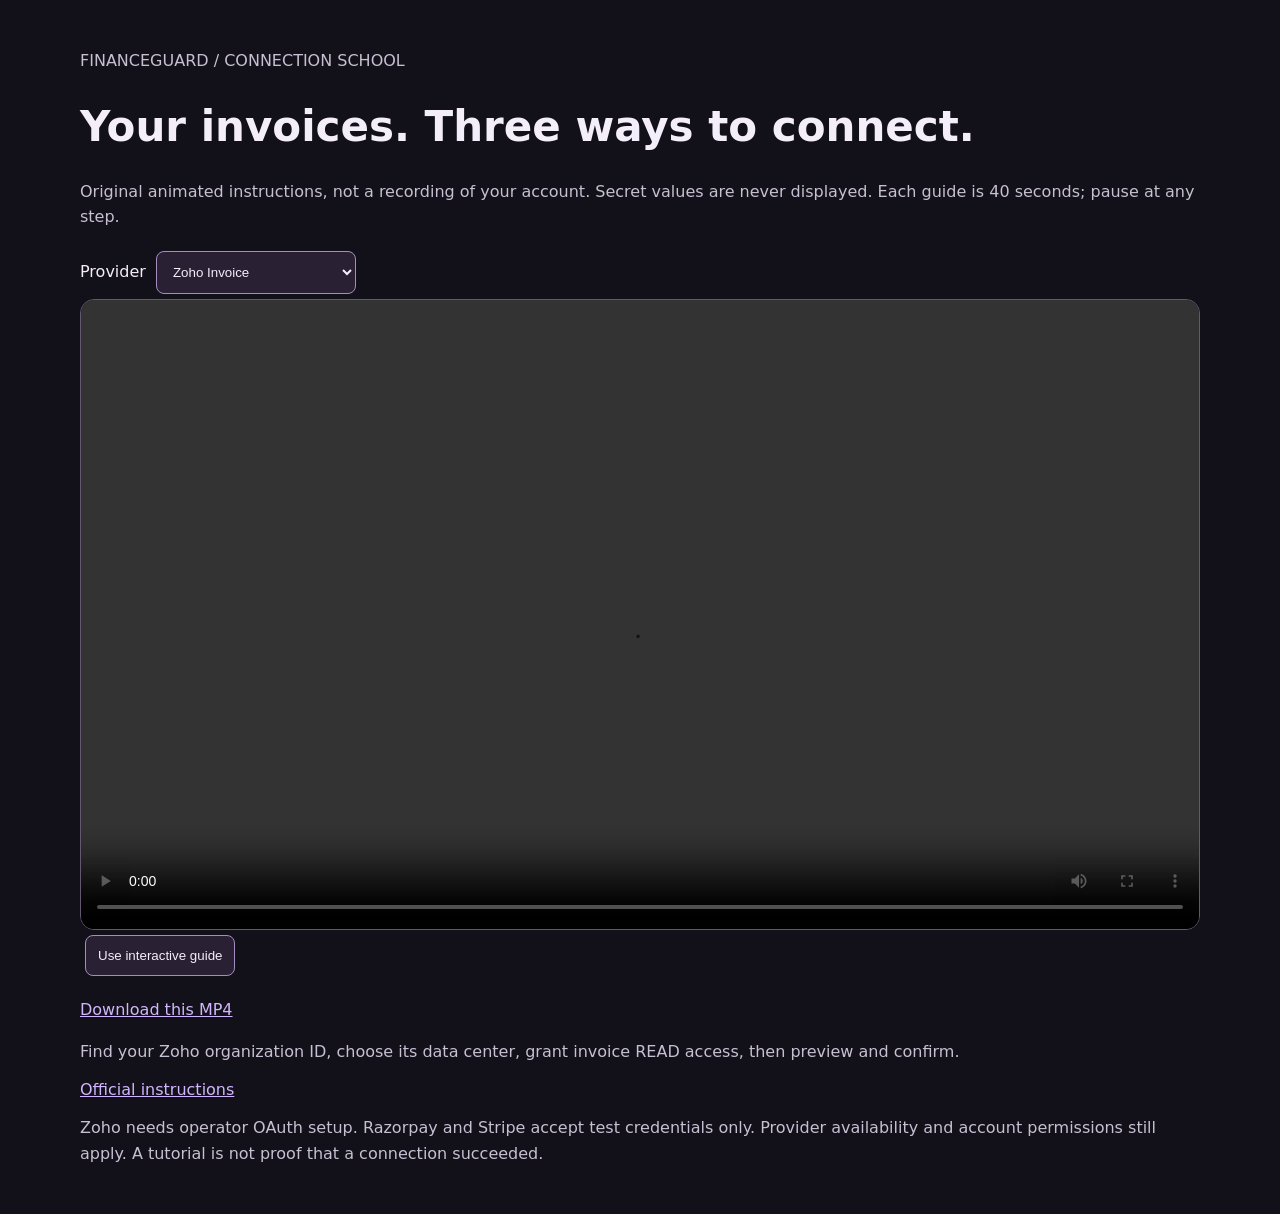
<file: frontend/guides/index.html>
<!doctype html>
<html lang="en">
  <meta charset="utf-8" /><meta
    name="viewport"
    content="width=device-width, initial-scale=1"
  /><title>FinanceGuard connection guides</title
  ><style>
    body {
      margin: 0;
      padding: 32px;
      background: #121018;
      color: #f4eefb;
      font:
        16px system-ui,
        sans-serif;
    }
    main {
      max-width: 1120px;
      margin: auto;
    }
    h1 {
      font-size: clamp(24px, 4vw, 42px);
    }
    p {
      color: #c7bfd2;
      line-height: 1.6;
    }
    select,
    button,
    input {
      background: #292033;
      color: #f4eefb;
      padding: 12px;
      border: 1px solid #a68dbf;
      border-radius: 8px;
      margin: 5px;
    }
    iframe {
      width: 100%;
      height: 100%;
      border: 0;
    }
    .frame {
      aspect-ratio: 16/9;
      border: 1px solid #635772;
      border-radius: 14px;
      overflow: hidden;
    }
    .controls {
      display: flex;
      align-items: center;
      flex-wrap: wrap;
      margin: 16px 0;
    }
    input {
      flex: 1;
      min-width: 140px;
    }
    a {
      color: #d1b6ff;
    }
    [hidden] {
      display: none !important;
    }
  </style>
  <main>
    <p>FINANCEGUARD / CONNECTION SCHOOL</p>
    <h1>Your invoices. Three ways to connect.</h1>
    <p>
      Original animated instructions, not a recording of your account. Secret
      values are never displayed. Each guide is 40 seconds; pause at any step.
    </p>
    <label
      >Provider
      <select id="provider">
        <option value="zoho">Zoho Invoice</option>
        <option value="razorpay">Razorpay Test Mode</option>
        <option value="stripe">Stripe Restricted Test Key</option>
      </select></label
    >
    <div class="frame">
      <video
        id="mp4"
        controls
        playsinline
        preload="metadata"
        src="zoho.mp4"
        style="width: 100%; height: 100%; object-fit: contain"
      ></video>
      <iframe
        hidden
        id="film"
        title="Animated provider setup guide"
        src="zoho/index.html"
      ></iframe>
    </div>
    <button id="toggle-player">Use interactive guide</button>
    <div id="interactive-controls" class="controls" hidden>
      <button id="play">Play</button><button id="pause">Pause</button
      ><button id="restart">Restart</button
      ><input
        id="seek"
        aria-label="Tutorial position"
        type="range"
        min="0"
        max="40"
        step="0.1"
        value="0"
      /><span id="time">0 / 40s</span>
    </div>
    <p><a id="download-mp4" href="zoho.mp4" download>Download this MP4</a></p>
    <p id="summary"></p>
    <a id="docs" target="_blank" rel="noopener noreferrer"
      >Official instructions</a
    >
    <p>
      Zoho needs operator OAuth setup. Razorpay and Stripe accept test
      credentials only. Provider availability and account permissions still
      apply. A tutorial is not proof that a connection succeeded.
    </p>
  </main>
  <script src="player.js"></script>
</html>
</file>
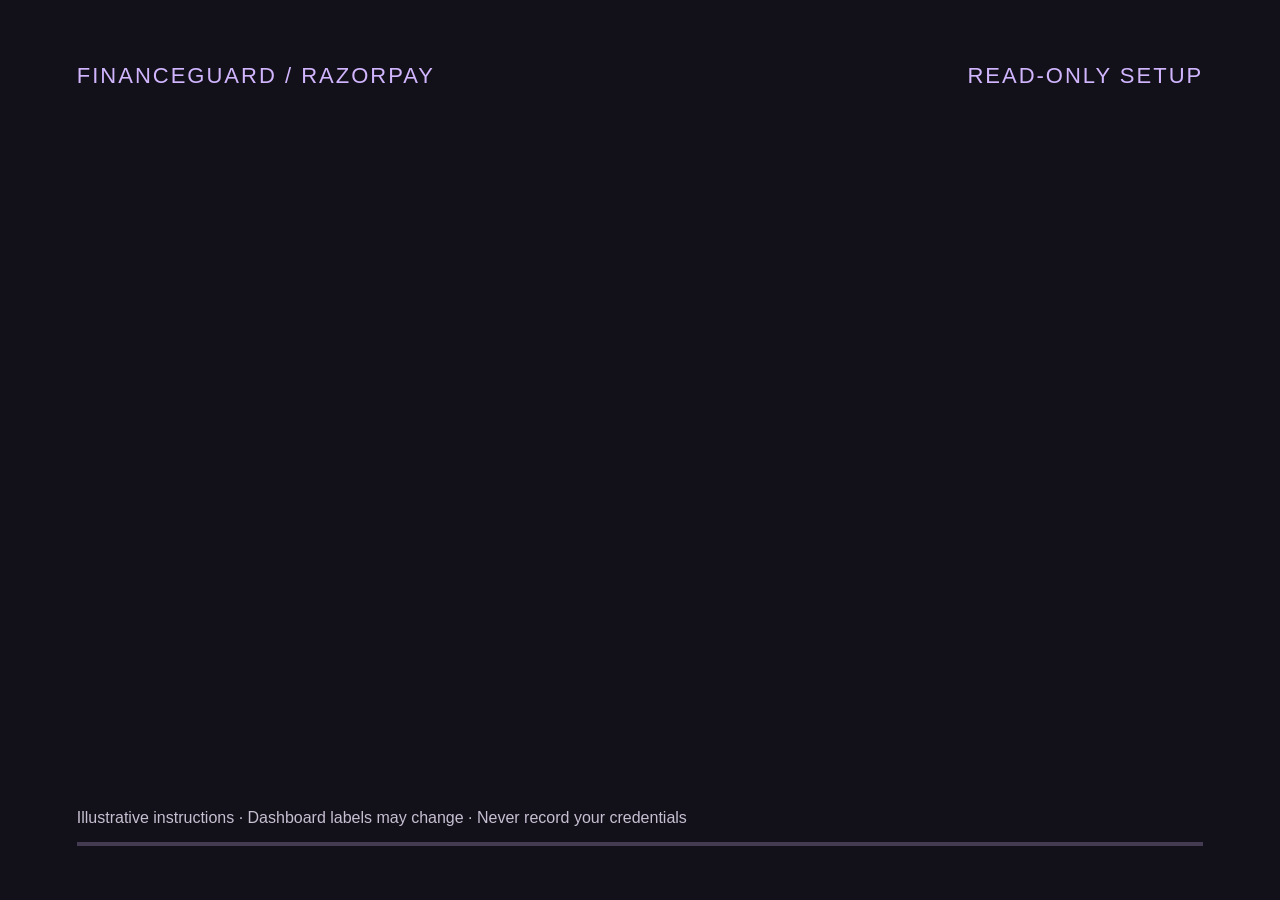
<file: frontend/guides/razorpay/index.html>
<!doctype html><html lang="en"><head><meta charset="utf-8"><meta name="viewport" content="width=1280,height=720"><title>Razorpay connection guide</title><script src="assets/gsap.min.js"></script><style>*{box-sizing:border-box}html,body{margin:0;width:100%;height:100%;overflow:hidden;background:#121018;color:#f4eefb;font-family:Inter,sans-serif}#root{position:relative;width:100%;height:100%;overflow:hidden}header{position:absolute;left:6%;right:6%;top:7%;display:flex;justify-content:space-between;font-size:22px;letter-spacing:2px;color:#d1b6ff}footer{position:absolute;left:6%;right:6%;bottom:6%;font-size:16px;color:#c7bfd2}.track{height:4px;background:#443b53;margin-top:15px}.fill{height:4px;background:#d1b6ff;transform-origin:left center}.clip{position:absolute;inset:0}.scene{position:absolute;inset:0;padding:0 6%;display:flex;align-items:center;gap:5%}.copy{width:48%}.number{font-size:22px;color:#d1b6ff;letter-spacing:3px}h1{font-family:Montserrat,sans-serif;font-size:54px;line-height:1.12;letter-spacing:-1.4px;margin:18px 0 22px}p{font-size:25px;line-height:1.55;color:#c7bfd2;margin:0}.bds-stage{width:47%;border:2px solid #635772;border-radius:18px;overflow:hidden;background:#211d2c}.bds-toolbar{padding:18px 22px;border-bottom:2px solid #635772;font-size:18px;color:#c7bfd2}.bds-screen{padding:35px 28px;min-height:230px}.field-label{font-size:18px;color:#c7bfd2;margin-bottom:20px}.field{font-size:27px;line-height:1.5;padding:20px;border:2px solid #a68dbf;border-radius:10px;overflow-wrap:anywhere}.permission{margin-top:30px;font-size:17px;color:#d1b6ff}.scene-inner{opacity:0;width:100%;display:flex;align-items:center;gap:5%}</style></head><body><div id="root" data-composition-id="main" data-width="1280" data-height="720" data-duration="40"><header><span>FINANCEGUARD / RAZORPAY</span><span>READ-ONLY SETUP</span></header><section class="clip" data-start="0" data-duration="10" data-track-index="1" id="clip-0"><div class="scene"><div class="scene-inner" id="scene-0"><div class="copy"><div class="number">STEP 1 / 4</div><h1>Start in Test Mode</h1><p>Sign in to Razorpay Dashboard and select Test Mode.</p></div><div class="bds-stage"><div class="bds-toolbar">Razorpay · illustrative screen</div><div class="bds-screen"><div class="field-label">Dashboard mode</div><div class="field">TEST MODE</div><div class="permission">Invoice import only · no money movement</div></div></div></div></div></section><section class="clip" data-start="10" data-duration="10" data-track-index="1" id="clip-1"><div class="scene"><div class="scene-inner" id="scene-1"><div class="copy"><div class="number">STEP 2 / 4</div><h1>Find API Keys</h1><p>Open Account & Settings, then API Keys under Website and app settings.</p></div><div class="bds-stage"><div class="bds-toolbar">Razorpay · illustrative screen</div><div class="bds-screen"><div class="field-label">Account & Settings</div><div class="field">Website and app settings → API Keys</div><div class="permission">Invoice import only · no money movement</div></div></div></div></div></section><section class="clip" data-start="20" data-duration="10" data-track-index="1" id="clip-2"><div class="scene"><div class="scene-inner" id="scene-2"><div class="copy"><div class="number">STEP 3 / 4</div><h1>Save test credentials privately</h1><p>Generate a test key if authorized. Enter its ID and secret in FinanceGuard.</p></div><div class="bds-stage"><div class="bds-toolbar">Razorpay · illustrative screen</div><div class="bds-screen"><div class="field-label">Secure credential form</div><div class="field">Test key ID + secret · values hidden</div><div class="permission">Invoice import only · no money movement</div></div></div></div></div></section><section class="clip" data-start="30" data-duration="10" data-track-index="1" id="clip-3"><div class="scene"><div class="scene-inner" id="scene-3"><div class="copy"><div class="number">STEP 4 / 4</div><h1>Review your invoice snapshot</h1><p>Fetch a preview, check INR amounts, then confirm. No payments are sent.</p></div><div class="bds-stage"><div class="bds-toolbar">Razorpay · illustrative screen</div><div class="bds-screen"><div class="field-label">FinanceGuard</div><div class="field">Preview → Confirm import</div><div class="permission">Invoice import only · no money movement</div></div></div></div></div></section><footer>Illustrative instructions · Dashboard labels may change · Never record your credentials<div class="track"><div class="fill" id="progress"></div></div></footer></div><script>window.__timelines=window.__timelines||{};const tl=gsap.timeline({paused:true});tl.fromTo("#scene-0",{opacity:0,scale:0.97},{opacity:1,scale:1,duration:0.55,ease:"power3.out",immediateRender:false},0);tl.to("#scene-0",{opacity:0,scale:0.97,duration:0.35,ease:"power2.in"},9.65);tl.fromTo("#scene-1",{opacity:0,scale:0.97},{opacity:1,scale:1,duration:0.55,ease:"power3.out",immediateRender:false},10);tl.to("#scene-1",{opacity:0,scale:0.97,duration:0.35,ease:"power2.in"},19.65);tl.fromTo("#scene-2",{opacity:0,scale:0.97},{opacity:1,scale:1,duration:0.55,ease:"power3.out",immediateRender:false},20);tl.to("#scene-2",{opacity:0,scale:0.97,duration:0.35,ease:"power2.in"},29.65);tl.fromTo("#scene-3",{opacity:0,scale:0.97},{opacity:1,scale:1,duration:0.55,ease:"power3.out",immediateRender:false},30);tl.fromTo('#progress',{scaleX:0},{scaleX:1,duration:40,ease:'none'},0);window.__timelines.main=tl;</script></body></html>
</file>
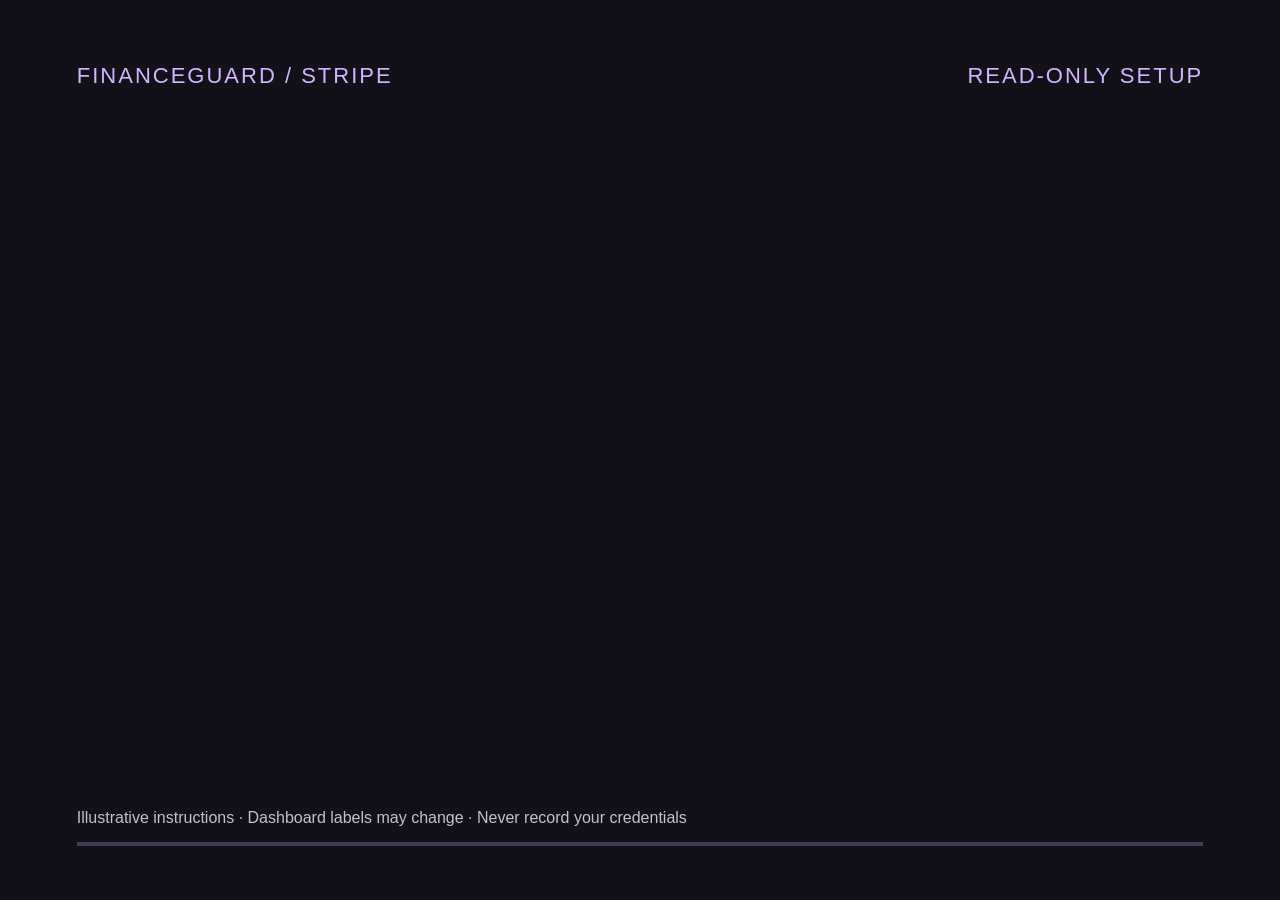
<file: frontend/guides/stripe/index.html>
<!doctype html><html lang="en"><head><meta charset="utf-8"><meta name="viewport" content="width=1280,height=720"><title>Stripe connection guide</title><script src="assets/gsap.min.js"></script><style>*{box-sizing:border-box}html,body{margin:0;width:100%;height:100%;overflow:hidden;background:#121018;color:#f4eefb;font-family:Inter,sans-serif}#root{position:relative;width:100%;height:100%;overflow:hidden}header{position:absolute;left:6%;right:6%;top:7%;display:flex;justify-content:space-between;font-size:22px;letter-spacing:2px;color:#d1b6ff}footer{position:absolute;left:6%;right:6%;bottom:6%;font-size:16px;color:#c7bfd2}.track{height:4px;background:#443b53;margin-top:15px}.fill{height:4px;background:#d1b6ff;transform-origin:left center}.clip{position:absolute;inset:0}.scene{position:absolute;inset:0;padding:0 6%;display:flex;align-items:center;gap:5%}.copy{width:48%}.number{font-size:22px;color:#d1b6ff;letter-spacing:3px}h1{font-family:Montserrat,sans-serif;font-size:54px;line-height:1.12;letter-spacing:-1.4px;margin:18px 0 22px}p{font-size:25px;line-height:1.55;color:#c7bfd2;margin:0}.bds-stage{width:47%;border:2px solid #635772;border-radius:18px;overflow:hidden;background:#211d2c}.bds-toolbar{padding:18px 22px;border-bottom:2px solid #635772;font-size:18px;color:#c7bfd2}.bds-screen{padding:35px 28px;min-height:230px}.field-label{font-size:18px;color:#c7bfd2;margin-bottom:20px}.field{font-size:27px;line-height:1.5;padding:20px;border:2px solid #a68dbf;border-radius:10px;overflow-wrap:anywhere}.permission{margin-top:30px;font-size:17px;color:#d1b6ff}.scene-inner{opacity:0;width:100%;display:flex;align-items:center;gap:5%}</style></head><body><div id="root" data-composition-id="main" data-width="1280" data-height="720" data-duration="40"><header><span>FINANCEGUARD / STRIPE</span><span>READ-ONLY SETUP</span></header><section class="clip" data-start="0" data-duration="10" data-track-index="1" id="clip-0"><div class="scene"><div class="scene-inner" id="scene-0"><div class="copy"><div class="number">STEP 1 / 4</div><h1>Select a sandbox</h1><p>Open Stripe Dashboard and choose a sandbox or Test Mode.</p></div><div class="bds-stage"><div class="bds-toolbar">Stripe · illustrative screen</div><div class="bds-screen"><div class="field-label">Dashboard environment</div><div class="field">SANDBOX / TEST</div><div class="permission">Invoice import only · no money movement</div></div></div></div></div></section><section class="clip" data-start="10" data-duration="10" data-track-index="1" id="clip-1"><div class="scene"><div class="scene-inner" id="scene-1"><div class="copy"><div class="number">STEP 2 / 4</div><h1>Create a restricted test key</h1><p>Open API keys. Create a restricted key for this invoice integration.</p></div><div class="bds-stage"><div class="bds-toolbar">Stripe · illustrative screen</div><div class="bds-screen"><div class="field-label">Key type</div><div class="field">Restricted TEST key · rk_test_</div><div class="permission">Invoice import only · no money movement</div></div></div></div></div></section><section class="clip" data-start="20" data-duration="10" data-track-index="1" id="clip-2"><div class="scene"><div class="scene-inner" id="scene-2"><div class="copy"><div class="number">STEP 3 / 4</div><h1>Grant invoice READ only</h1><p>Enable invoice read permission. Leave unrelated permissions disabled.</p></div><div class="bds-stage"><div class="bds-toolbar">Stripe · illustrative screen</div><div class="bds-screen"><div class="field-label">Permissions</div><div class="field">Invoices: READ</div><div class="permission">Invoice import only · no money movement</div></div></div></div></div></section><section class="clip" data-start="30" data-duration="10" data-track-index="1" id="clip-3"><div class="scene"><div class="scene-inner" id="scene-3"><div class="copy"><div class="number">STEP 4 / 4</div><h1>Preview the remaining balances</h1><p>Save the key privately in FinanceGuard, fetch a preview, then confirm.</p></div><div class="bds-stage"><div class="bds-toolbar">Stripe · illustrative screen</div><div class="bds-screen"><div class="field-label">FinanceGuard</div><div class="field">Preview → Review INR balances → Import</div><div class="permission">Invoice import only · no money movement</div></div></div></div></div></section><footer>Illustrative instructions · Dashboard labels may change · Never record your credentials<div class="track"><div class="fill" id="progress"></div></div></footer></div><script>window.__timelines=window.__timelines||{};const tl=gsap.timeline({paused:true});tl.fromTo("#scene-0",{opacity:0,scale:0.97},{opacity:1,scale:1,duration:0.55,ease:"power3.out",immediateRender:false},0);tl.to("#scene-0",{opacity:0,scale:0.97,duration:0.35,ease:"power2.in"},9.65);tl.fromTo("#scene-1",{opacity:0,scale:0.97},{opacity:1,scale:1,duration:0.55,ease:"power3.out",immediateRender:false},10);tl.to("#scene-1",{opacity:0,scale:0.97,duration:0.35,ease:"power2.in"},19.65);tl.fromTo("#scene-2",{opacity:0,scale:0.97},{opacity:1,scale:1,duration:0.55,ease:"power3.out",immediateRender:false},20);tl.to("#scene-2",{opacity:0,scale:0.97,duration:0.35,ease:"power2.in"},29.65);tl.fromTo("#scene-3",{opacity:0,scale:0.97},{opacity:1,scale:1,duration:0.55,ease:"power3.out",immediateRender:false},30);tl.fromTo('#progress',{scaleX:0},{scaleX:1,duration:40,ease:'none'},0);window.__timelines.main=tl;</script></body></html>
</file>
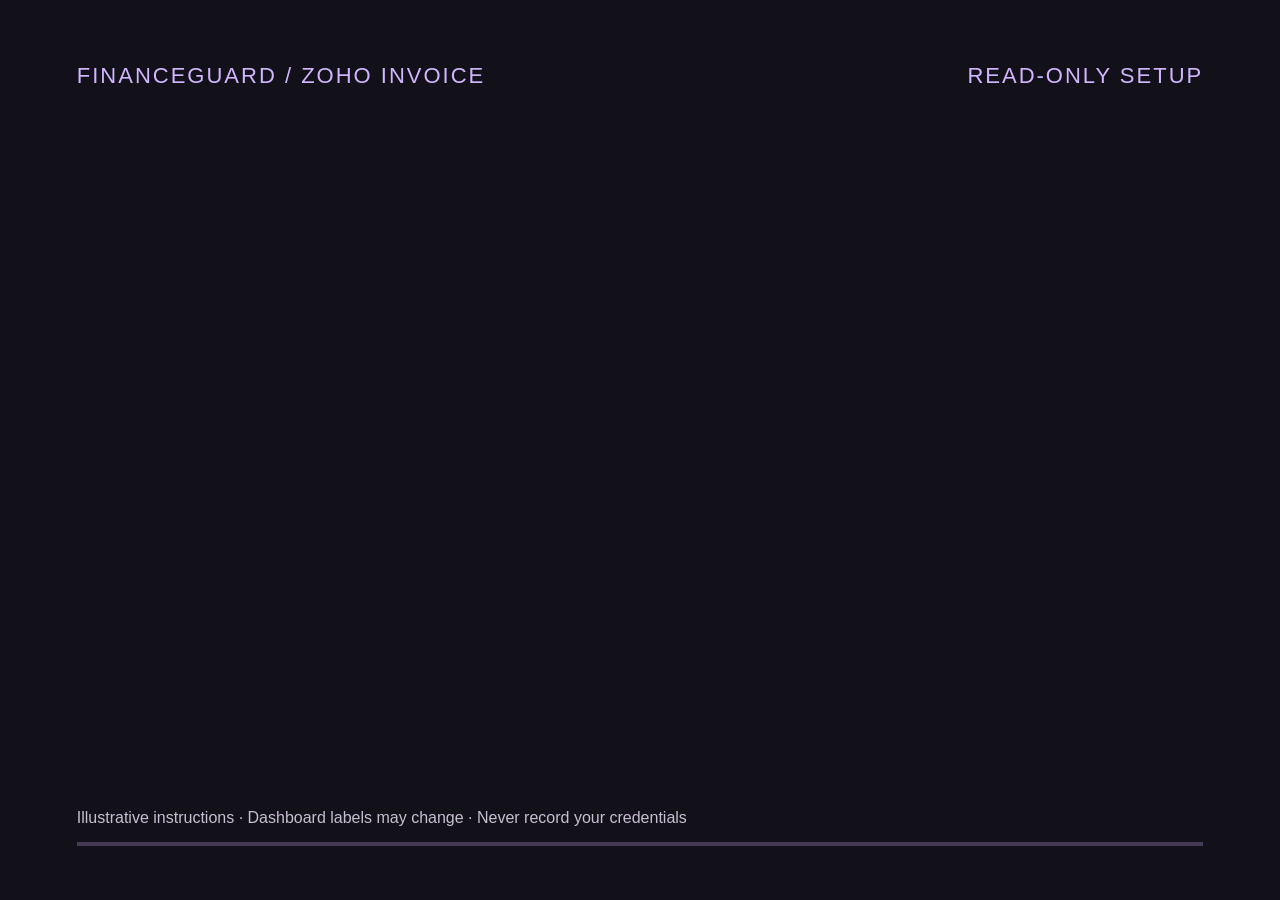
<file: frontend/guides/zoho/index.html>
<!doctype html><html lang="en"><head><meta charset="utf-8"><meta name="viewport" content="width=1280,height=720"><title>Zoho Invoice connection guide</title><script src="assets/gsap.min.js"></script><style>*{box-sizing:border-box}html,body{margin:0;width:100%;height:100%;overflow:hidden;background:#121018;color:#f4eefb;font-family:Inter,sans-serif}#root{position:relative;width:100%;height:100%;overflow:hidden}header{position:absolute;left:6%;right:6%;top:7%;display:flex;justify-content:space-between;font-size:22px;letter-spacing:2px;color:#d1b6ff}footer{position:absolute;left:6%;right:6%;bottom:6%;font-size:16px;color:#c7bfd2}.track{height:4px;background:#443b53;margin-top:15px}.fill{height:4px;background:#d1b6ff;transform-origin:left center}.clip{position:absolute;inset:0}.scene{position:absolute;inset:0;padding:0 6%;display:flex;align-items:center;gap:5%}.copy{width:48%}.number{font-size:22px;color:#d1b6ff;letter-spacing:3px}h1{font-family:Montserrat,sans-serif;font-size:54px;line-height:1.12;letter-spacing:-1.4px;margin:18px 0 22px}p{font-size:25px;line-height:1.55;color:#c7bfd2;margin:0}.bds-stage{width:47%;border:2px solid #635772;border-radius:18px;overflow:hidden;background:#211d2c}.bds-toolbar{padding:18px 22px;border-bottom:2px solid #635772;font-size:18px;color:#c7bfd2}.bds-screen{padding:35px 28px;min-height:230px}.field-label{font-size:18px;color:#c7bfd2;margin-bottom:20px}.field{font-size:27px;line-height:1.5;padding:20px;border:2px solid #a68dbf;border-radius:10px;overflow-wrap:anywhere}.permission{margin-top:30px;font-size:17px;color:#d1b6ff}.scene-inner{opacity:0;width:100%;display:flex;align-items:center;gap:5%}</style></head><body><div id="root" data-composition-id="main" data-width="1280" data-height="720" data-duration="40"><header><span>FINANCEGUARD / ZOHO INVOICE</span><span>READ-ONLY SETUP</span></header><section class="clip" data-start="0" data-duration="10" data-track-index="1" id="clip-0"><div class="scene"><div class="scene-inner" id="scene-0"><div class="copy"><div class="number">STEP 1 / 4</div><h1>Find your organization</h1><p>Open Zoho Invoice settings and locate the organization ID.</p></div><div class="bds-stage"><div class="bds-toolbar">Zoho Invoice · illustrative screen</div><div class="bds-screen"><div class="field-label">Organization ID</div><div class="field">Your Zoho Invoice organization</div><div class="permission">Invoice import only · no money movement</div></div></div></div></div></section><section class="clip" data-start="10" data-duration="10" data-track-index="1" id="clip-1"><div class="scene"><div class="scene-inner" id="scene-1"><div class="copy"><div class="number">STEP 2 / 4</div><h1>Choose the data center</h1><p>Select India, United States or Europe to match your Zoho account.</p></div><div class="bds-stage"><div class="bds-toolbar">Zoho Invoice · illustrative screen</div><div class="bds-screen"><div class="field-label">Data center</div><div class="field">India (.in) / US (.com) / EU (.eu)</div><div class="permission">Invoice import only · no money movement</div></div></div></div></div></section><section class="clip" data-start="20" data-duration="10" data-track-index="1" id="clip-2"><div class="scene"><div class="scene-inner" id="scene-2"><div class="copy"><div class="number">STEP 3 / 4</div><h1>Approve invoice READ access</h1><p>Choose Connect Zoho. Sign in on Zoho and review the consent screen.</p></div><div class="bds-stage"><div class="bds-toolbar">Zoho Invoice · illustrative screen</div><div class="bds-screen"><div class="field-label">Requested permission</div><div class="field">ZohoInvoice.invoices.READ</div><div class="permission">Invoice import only · no money movement</div></div></div></div></div></section><section class="clip" data-start="30" data-duration="10" data-track-index="1" id="clip-3"><div class="scene"><div class="scene-inner" id="scene-3"><div class="copy"><div class="number">STEP 4 / 4</div><h1>Preview, then import</h1><p>Return to FinanceGuard. Fetch a preview and confirm the invoice snapshot.</p></div><div class="bds-stage"><div class="bds-toolbar">Zoho Invoice · illustrative screen</div><div class="bds-screen"><div class="field-label">FinanceGuard</div><div class="field">Fetch preview → Review → Confirm</div><div class="permission">Invoice import only · no money movement</div></div></div></div></div></section><footer>Illustrative instructions · Dashboard labels may change · Never record your credentials<div class="track"><div class="fill" id="progress"></div></div></footer></div><script>window.__timelines=window.__timelines||{};const tl=gsap.timeline({paused:true});tl.fromTo("#scene-0",{opacity:0,scale:0.97},{opacity:1,scale:1,duration:0.55,ease:"power3.out",immediateRender:false},0);tl.to("#scene-0",{opacity:0,scale:0.97,duration:0.35,ease:"power2.in"},9.65);tl.fromTo("#scene-1",{opacity:0,scale:0.97},{opacity:1,scale:1,duration:0.55,ease:"power3.out",immediateRender:false},10);tl.to("#scene-1",{opacity:0,scale:0.97,duration:0.35,ease:"power2.in"},19.65);tl.fromTo("#scene-2",{opacity:0,scale:0.97},{opacity:1,scale:1,duration:0.55,ease:"power3.out",immediateRender:false},20);tl.to("#scene-2",{opacity:0,scale:0.97,duration:0.35,ease:"power2.in"},29.65);tl.fromTo("#scene-3",{opacity:0,scale:0.97},{opacity:1,scale:1,duration:0.55,ease:"power3.out",immediateRender:false},30);tl.fromTo('#progress',{scaleX:0},{scaleX:1,duration:40,ease:'none'},0);window.__timelines.main=tl;</script></body></html>
</file>
